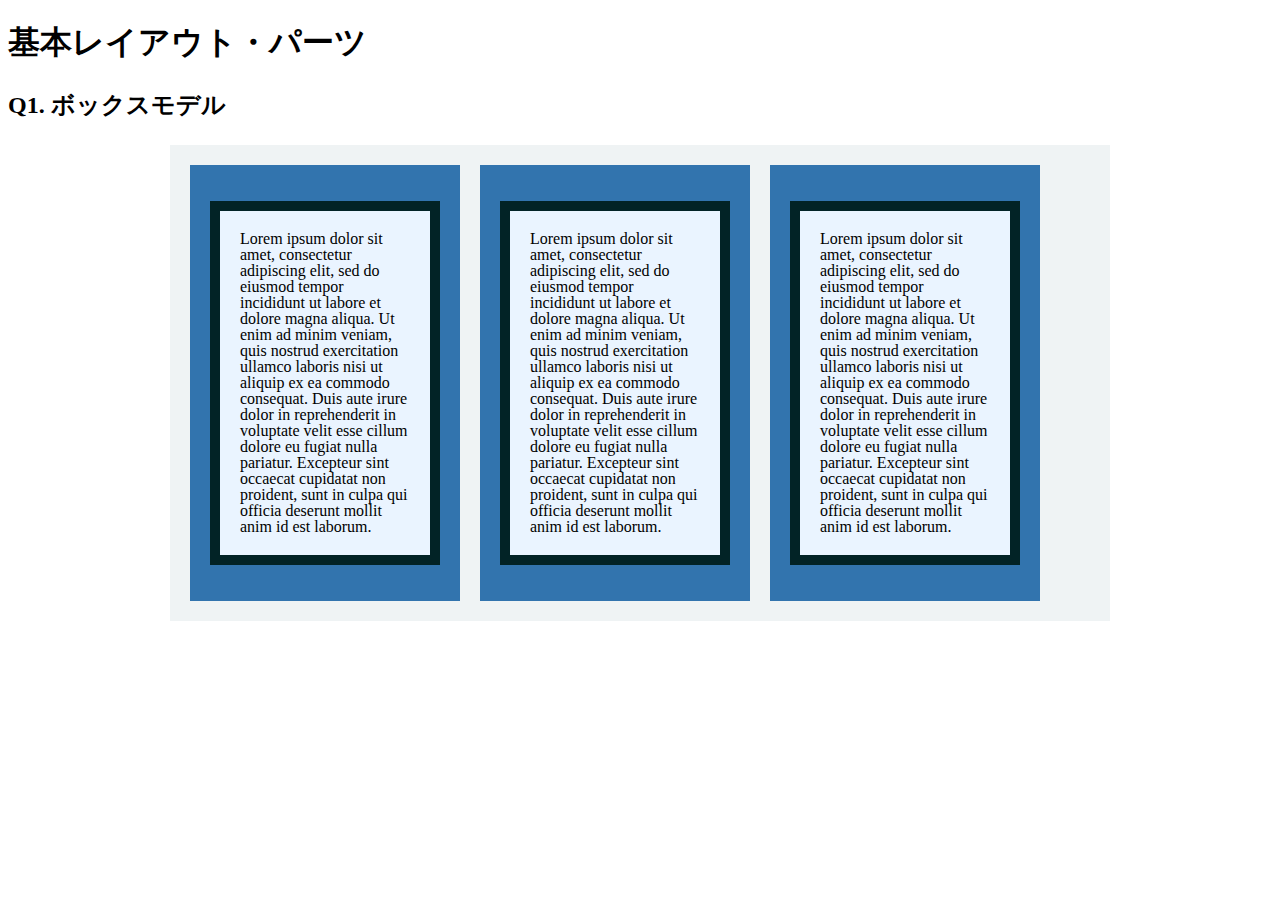
<file: layout_parts/q1/index.html>
<!DOCTYPE html>
<html>
  <head>
    <meta charset="utf-8">
    <meta http-equiv="X-UA-Compatible" content="IE=edge">
    <meta name="viewport" content="width=device-width, initial-scale=1.0, maximum-scale=1.0, user-scalable=no">
    <meta name="format-detection" content="telephone=no">
    <title>基本レイアウト・パーツ</title>
    <link rel="stylesheet" href="http://gizumo-inc.github.io/sample/front-lesson/layout_parts_new/assets/css/reset.css">
    <link rel="stylesheet" href="http://gizumo-inc.github.io/sample/front-lesson/layout_parts_new/assets/css/base.css">
    <link rel="stylesheet" href="css/style.css">
  </head>
  <body>
    <div class="wrapper">
      <h1 class="title">基本レイアウト・パーツ</h1>
      <h2 class="headline">
        <p class="headline__text">Q1. ボックスモデル</p>
      </h2>
      <div class="box">
        <!-- 回答はクラスq1の要素の中に書いてね -->
        <!-- すでについてるクラスにはstyleを指定しない。styleをつける場合は自分で新たにクラスをつけること -->
        <div class="q1 q1__contents clearfix">
          <div class="q1__content__box">
            <p class="q1__content__text">Lorem ipsum dolor sit amet, consectetur adipiscing elit, sed do eiusmod tempor incididunt ut labore et dolore magna aliqua. Ut enim ad minim veniam, quis nostrud exercitation ullamco laboris nisi ut aliquip ex ea commodo consequat. Duis aute irure dolor in reprehenderit in voluptate velit esse cillum dolore eu fugiat nulla pariatur. Excepteur sint occaecat cupidatat non proident, sunt in culpa qui officia deserunt mollit anim id est laborum.</p>
          </div>
          <div class="q1__content__box">
            <p class="q1__content__text">Lorem ipsum dolor sit amet, consectetur adipiscing elit, sed do eiusmod tempor incididunt ut labore et dolore magna aliqua. Ut enim ad minim veniam, quis nostrud exercitation ullamco laboris nisi ut aliquip ex ea commodo consequat. Duis aute irure dolor in reprehenderit in voluptate velit esse cillum dolore eu fugiat nulla pariatur. Excepteur sint occaecat cupidatat non proident, sunt in culpa qui officia deserunt mollit anim id est laborum.</p>
          </div>
          <div class="q1__content__box">
            <p class="q1__content__text">Lorem ipsum dolor sit amet, consectetur adipiscing elit, sed do eiusmod tempor incididunt ut labore et dolore magna aliqua. Ut enim ad minim veniam, quis nostrud exercitation ullamco laboris nisi ut aliquip ex ea commodo consequat. Duis aute irure dolor in reprehenderit in voluptate velit esse cillum dolore eu fugiat nulla pariatur. Excepteur sint occaecat cupidatat non proident, sunt in culpa qui officia deserunt mollit anim id est laborum.</p>
          </div>
        </div>
        <!-- 回答はクラスq1の要素の中に書いてね -->
      </div>
    </div>
  </body>
</html>
</file>
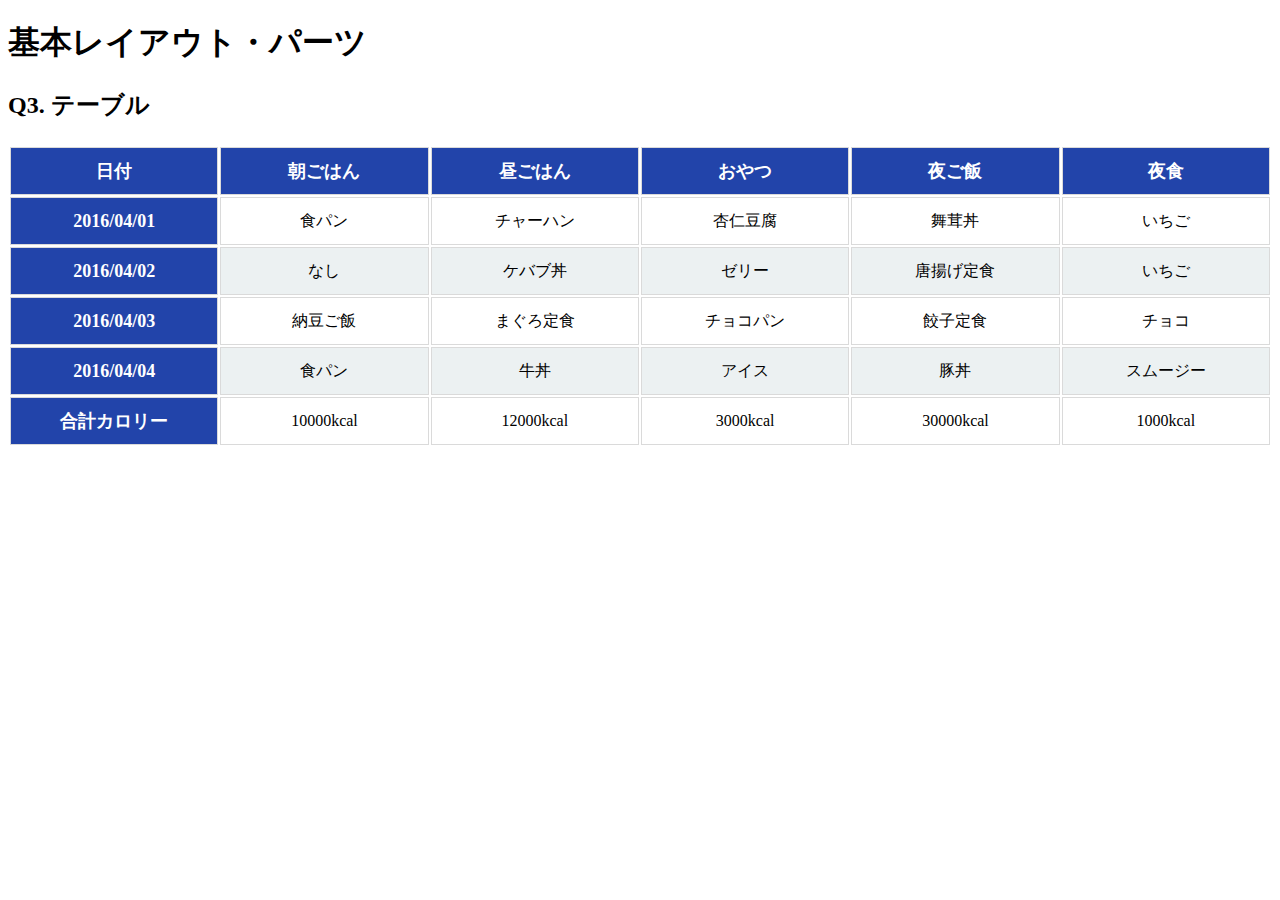
<file: layout_parts/q3/index.html>
<!DOCTYPE html>
<html>
  <head>
    <meta charset="utf-8">
    <meta http-equiv="X-UA-Compatible" content="IE=edge">
    <meta name="viewport" content="width=device-width, initial-scale=1.0, maximum-scale=1.0, user-scalable=no">
    <meta name="format-detection" content="telephone=no">
    <title>基本レイアウト・パーツ</title>
    <link rel="stylesheet" href="http://gizumo-inc.github.io/sample/front-lesson/layout_parts_new/assets/css/reset.css">
    <link rel="stylesheet" href="http://gizumo-inc.github.io/sample/front-lesson/layout_parts_new/assets/css/base.css">
    <link rel="stylesheet" href="css/style.css">
  </head>
  <body>
    <div class="wrapper">
      <h1 class="title">基本レイアウト・パーツ</h1>
      <h2 class="headline">
        <p class="headline__text">Q3. テーブル</p>
      </h2>
      <div class="box">
        <!-- 回答はクラスq3の要素の中に書いてね -->
        <!-- すでについてるクラスにはstyleを指定しない。styleをつける場合は自分で新たにクラスをつけること -->
        <div class="q3">
          <table class="q3__content">
            <thead>
              <tr><th>日付</th><th>朝ごはん</th><th>昼ごはん</th><th>おやつ</th><th>夜ご飯</th><th>夜食</th></tr>
            </thead>
            <tbody class="q3__content__text">
              <tr>
                <th>2016/04/01</th>
                <td>食パン</td>
                <td>チャーハン</td>
                <td>杏仁豆腐</td>
                <td>舞茸丼</td>
                <td>いちご</td>
              </tr>
              <tr>
                <th>2016/04/02</th>
                <td>なし</td>
                <td>ケバブ丼</td>
                <td>ゼリー</td>
                <td>唐揚げ定食</td>
                <td>いちご</td>
              </tr>
              <tr>
                <th>2016/04/03</th>
                <td>納豆ご飯</td>
                <td>まぐろ定食</td>
                <td>チョコパン</td>
                <td>餃子定食</td>
                <td>チョコ</td>
                </tr>
              <tr>
                <th>2016/04/04</th>
                <td>食パン</td>
                <td>牛丼</td>
                <td>アイス</td>
                <td>豚丼</td>
                <td>スムージー</td>
              </tr>
              <tr>
                <th>合計カロリー</th>
                <td>10000kcal</td>
                <td>12000kcal</td>
                <td>3000kcal</td>
                <td>30000kcal</td>
                <td>1000kcal</td>
              </tr>
            </tbody>
          </table>
        </div>
        <!-- 回答はクラスq3の要素の中に書いてね -->
      </div>
    </div>
  </body>
</html>
</file>
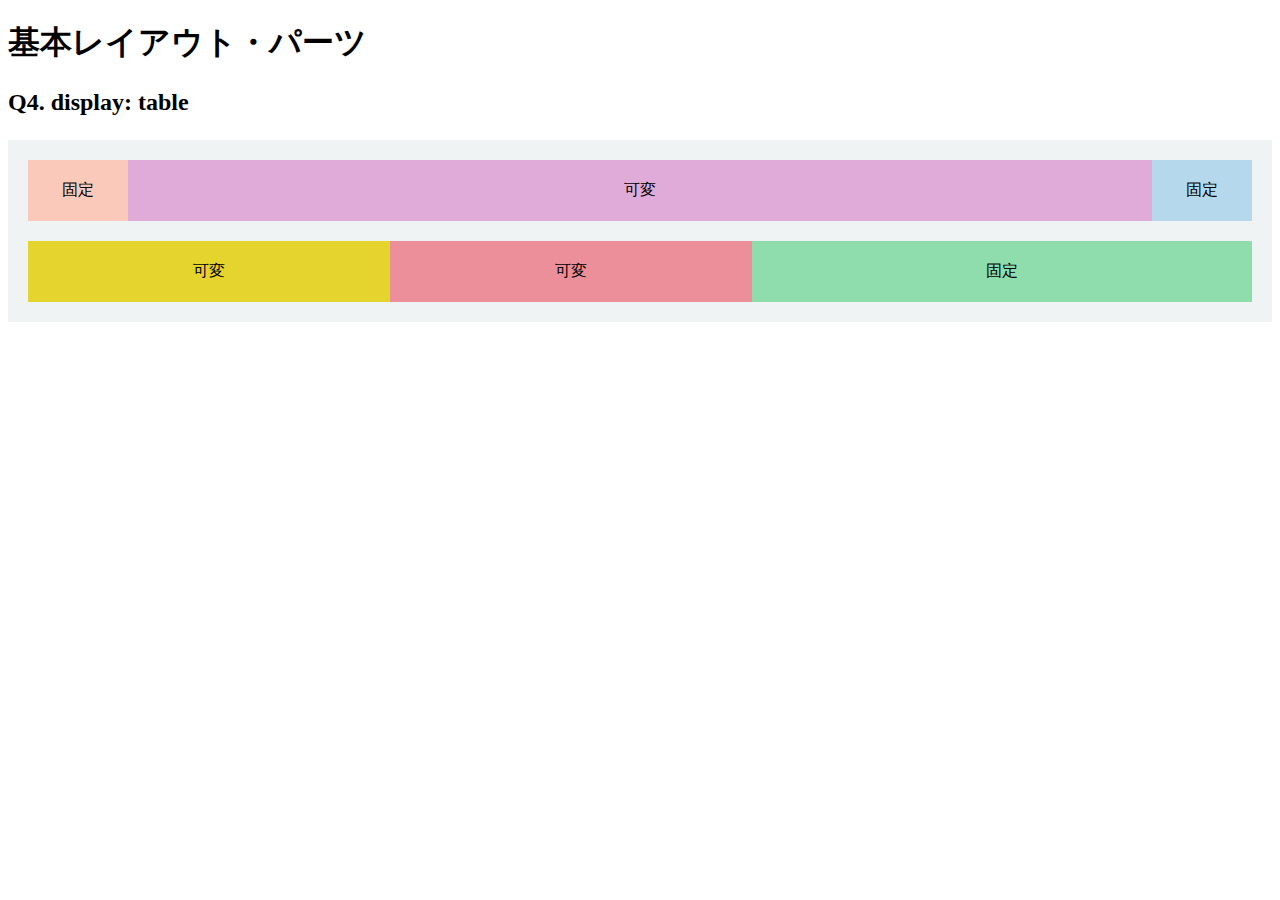
<file: layout_parts/q4/index.html>
<!DOCTYPE html>
<html>
  <head>
    <meta charset="utf-8">
    <meta http-equiv="X-UA-Compatible" content="IE=edge">
    <meta name="viewport" content="width=device-width, initial-scale=1.0, maximum-scale=1.0, user-scalable=no">
    <meta name="format-detection" content="telephone=no">
    <title>基本レイアウト・パーツ</title>
    <link rel="stylesheet" href="http://gizumo-inc.github.io/sample/front-lesson/layout_parts_new/assets/css/reset.css">
    <link rel="stylesheet" href="http://gizumo-inc.github.io/sample/front-lesson/layout_parts_new/assets/css/base.css">
    <link rel="stylesheet" href="css/style.css">
  </head>
  <body>
    <div class="wrapper">
      <h1 class="title">基本レイアウト・パーツ</h1>
      <h2 class="headline">
        <p class="headline__text">Q4. display: table</p>
      </h2>
      <div class="box">
        <!-- 回答はクラスq4の要素の中に書いてね -->
        <!-- すでについてるクラスにはstyleを指定しない。styleをつける場合は自分で新たにクラスをつけること -->
        <!-- 新たにタグは追加しなくてもできます。 -->
        <div class="q4 q4__content">
          <div class="q4__content__boxes">
            <div class="q4__content__box pink">固定</div>
            <div class="q4__content__box purple">可変</div>
            <div class="q4__content__box blue">固定</div>
          </div>
          <div class="q4__content__boxes">
            <div class="q4__content__box yellow">可変</div>
            <div class="q4__content__box red">可変</div>
            <div class="q4__content__box green">固定</div>
          </div>
        </div>
        <!-- 回答はクラスq4の要素の中に書いてね -->
      </div>
    </div>
  </body>
</html>
</file>
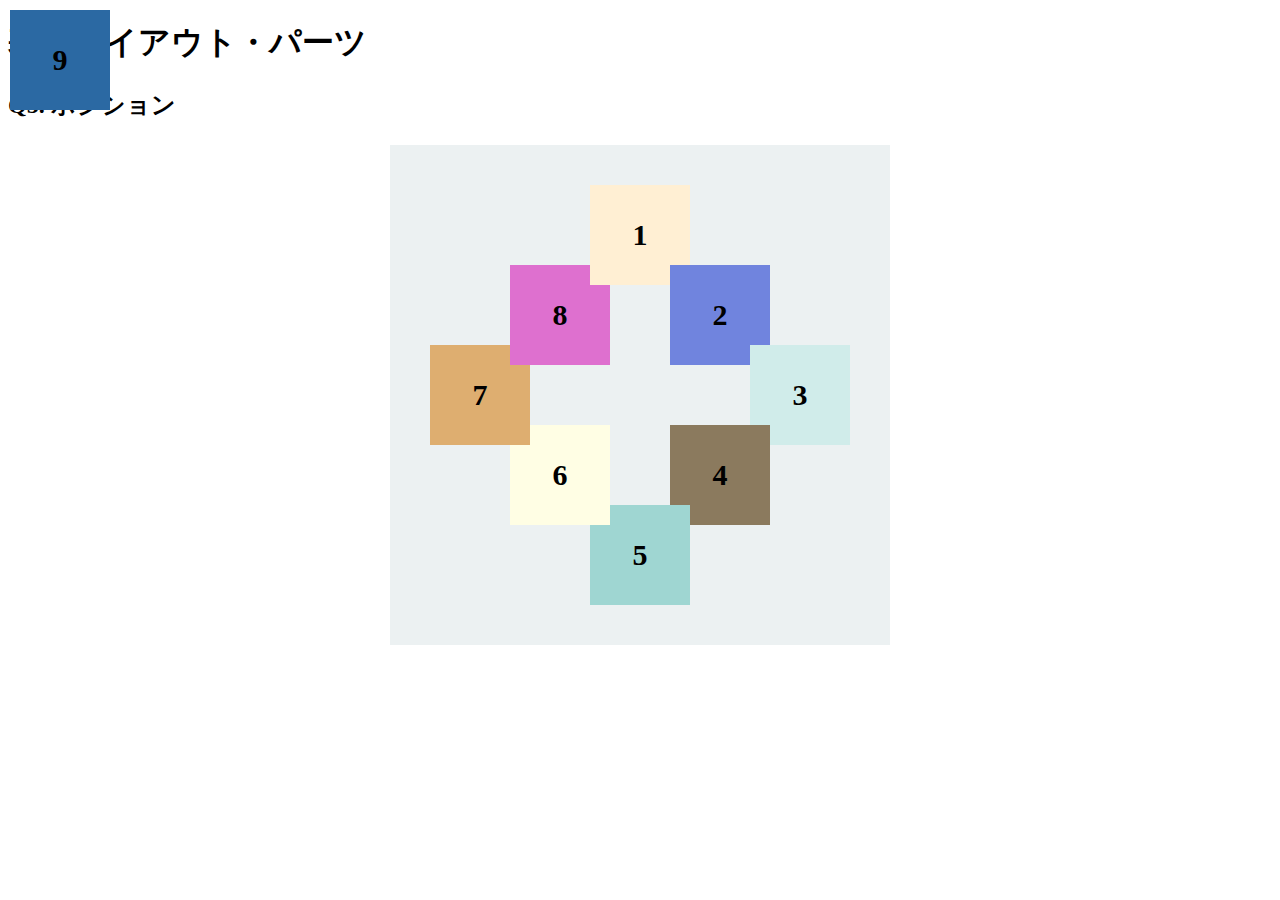
<file: layout_parts/q5/index.html>
<!DOCTYPE html>
<html>
  <head>
    <meta charset="utf-8">
    <meta http-equiv="X-UA-Compatible" content="IE=edge">
    <meta name="viewport" content="width=device-width, initial-scale=1.0, maximum-scale=1.0, user-scalable=no">
    <meta name="format-detection" content="telephone=no">
    <title>基本レイアウト・パーツ</title>
    <link rel="stylesheet" href="http://gizumo-inc.github.io/sample/front-lesson/layout_parts_new/assets/css/reset.css">
    <link rel="stylesheet" href="http://gizumo-inc.github.io/sample/front-lesson/layout_parts_new/assets/css/base.css">
    <link rel="stylesheet" href="css/style.css">
  </head>
  <body>
    <div class="wrapper">
      <h1 class="title">基本レイアウト・パーツ</h1>
      <h2 class="headline">
        <p class="headline__text">Q5. ポジション</p>
      </h2>
      <div class="box">
        <!-- 回答はクラスq5の要素の中に書いてね -->
        <!-- すでについてるクラスにはstyleを指定しない。styleをつける場合は自分で新たにクラスをつけること -->
        <!-- 新たにタグは追加しなくてもできます。 -->
        <div class="q5 q5__contents">
          <div class="q5__content box-pink">8</div>
          <div class="q5__content box-dark-skyblue">5</div>
          <div class="q5__content box-skin">1</div>
          <div class="q5__content box-brown">7</div>
          <div class="q5__content box-dark-brown">4</div>
          <div class="q5__content box-beige">6</div>
          <div class="q5__content box-blue-purple">2</div>
          <div class="q5__content box-right-skyblue">3</div>
          <div class="q5__content box-navy-blue">9</div>
        </div>
        <!-- 回答はクラスq5の要素の中に書いてね -->
      </div>
    </div>
  </body>
</html>
</file>
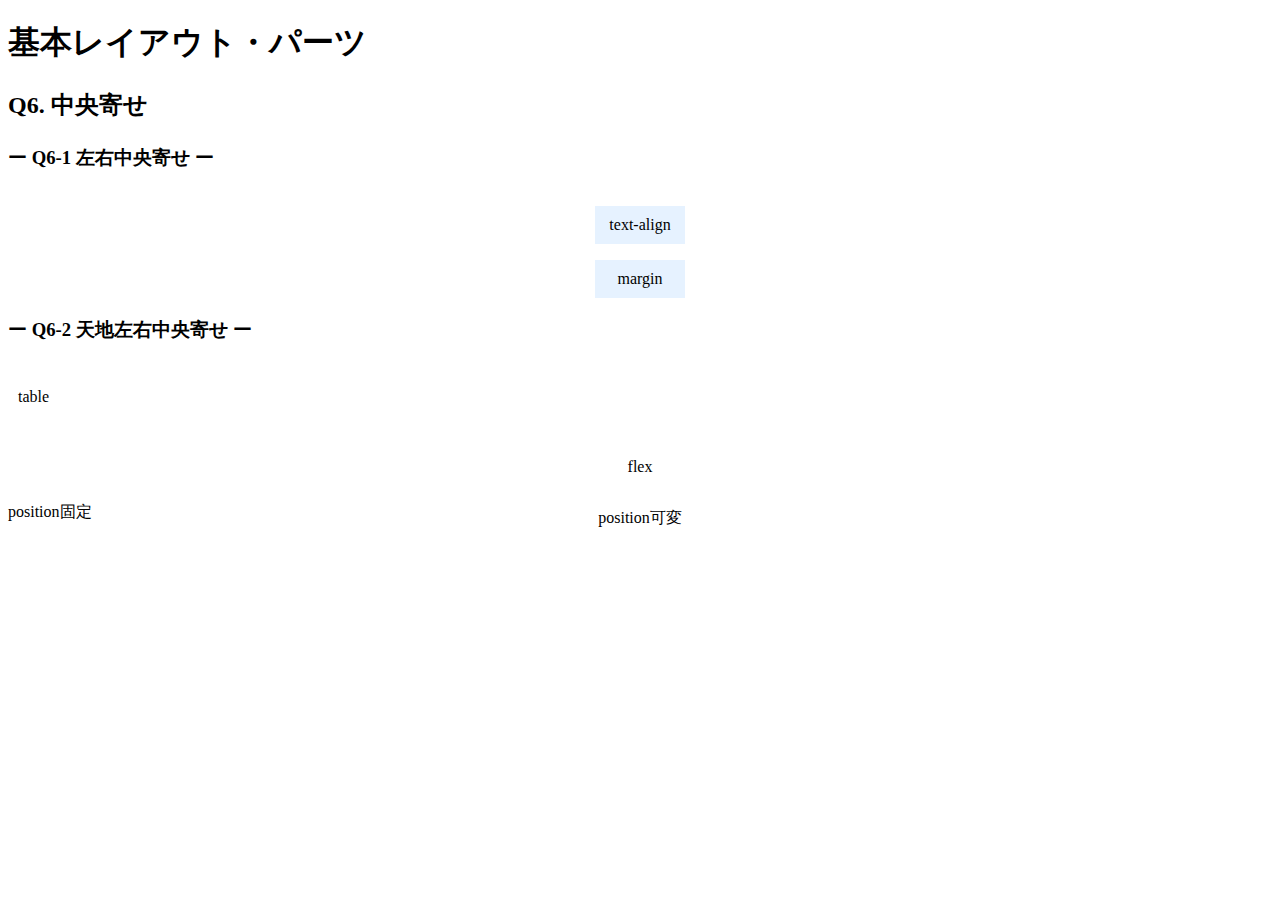
<file: layout_parts/q6/index.html>
<!DOCTYPE html>
<html>
  <head>
    <meta charset="utf-8">
    <meta http-equiv="X-UA-Compatible" content="IE=edge">
    <meta name="viewport" content="width=device-width, initial-scale=1.0, maximum-scale=1.0, user-scalable=no">
    <meta name="format-detection" content="telephone=no">
    <title>基本レイアウト・パーツ</title>
    <link rel="stylesheet" href="http://gizumo-inc.github.io/sample/front-lesson/layout_parts_new/assets/css/reset.css">
    <link rel="stylesheet" href="http://gizumo-inc.github.io/sample/front-lesson/layout_parts_new/assets/css/base.css">
    <link rel="stylesheet" href="css/style.css">
  </head>
  <body>
    <div class="wrapper">
      <h1 class="title">基本レイアウト・パーツ</h1>
      <h2 class="headline">
        <p class="headline__text">Q6. 中央寄せ</p>
      </h2>
      <div class="box">
        <div class="box__inner">
          <h3 class="box__headline">
            <p class="box__headline__text">ー Q6-1 左右中央寄せ ー</p>
          </h3>
          <div class="q6 q6--horizontal">
            <!-- Q6-1の回答はここに書いてね -->
            <!-- 新たにタグは追加しなくてもできます。 -->
            <div class="q6__box">
              <div class="q6__box__top">
                <p class="q6__top__text">text-align</p>
              </div>
            </div>
            <!-- Q6-1の回答はここに書いてね -->

            <!-- Q6-1の回答はここに書いてね -->
            <!-- 新たにタグは追加しなくてもできます。 -->
            <div class="q6__box">
              <p class="q6__top__text q6__box__right">margin</p>
            </div>
            <!-- Q6-1の回答はここに書いてね -->
          </div>
        </div>

        <div class="box__inner">
          <h3 class="box__headline">
            <p class="box__headline__text">ー Q6-2 天地左右中央寄せ ー</p>
          </h3>
          <!-- Q6-2の回答はここに書いてね -->
          <!-- すでについてるクラスにはstyleを指定しない。styleをつける場合は自分で新たにクラスをつけること -->
          <!-- 新たにタグは追加しなくてもできます。 -->
          <div class="q6 q6--around q6__table">
            <div class="q6__table__box">
              <p class="q6__table__text">table</p>
            </div>
          </div>
          <!-- Q6-2の回答はここに書いてね -->

          <!-- Q6-2の回答はここに書いてね -->
          <!-- すでについてるクラスにはstyleを指定しない。styleをつける場合は自分で新たにクラスをつけること -->
          <!-- 新たにタグは追加しなくてもできます。 -->
          <div class="q6 q6--around q6__flex">
            <p class="q6__table__text">flex</p>
          </div>
          <!-- Q6-2の回答はここに書いてね -->

          <div class="q6 q6--position">
            <!-- Q6-2の回答はここに書いてね -->
            <!-- すでについてるクラスにはstyleを指定しない。styleをつける場合は自分で新たにクラスをつけること -->
            <!-- 新たにタグは追加しなくてもできます。 -->
            <div class="q6__box is-stable q6__position">
              <p class="q6__box__inner q6__position__hard">position固定</p>
            </div>
            <!-- Q6-2の回答はここに書いてね -->

            <!-- Q6-2の回答はここに書いてね -->
            <!-- すでについてるクラスにはstyleを指定しない。styleをつける場合は自分で新たにクラスをつけること -->
            <!-- 新たにタグは追加しなくてもできます。 -->
            <div class="q6__box is-flexible q6__position">
              <p class="q6__box__inner q6__position__change">position可変</p>
            </div>
            <!-- Q6-2の回答はここに書いてね -->
          </div>
        </div>
      </div>
    </div>
  </body>
</html>
</file>
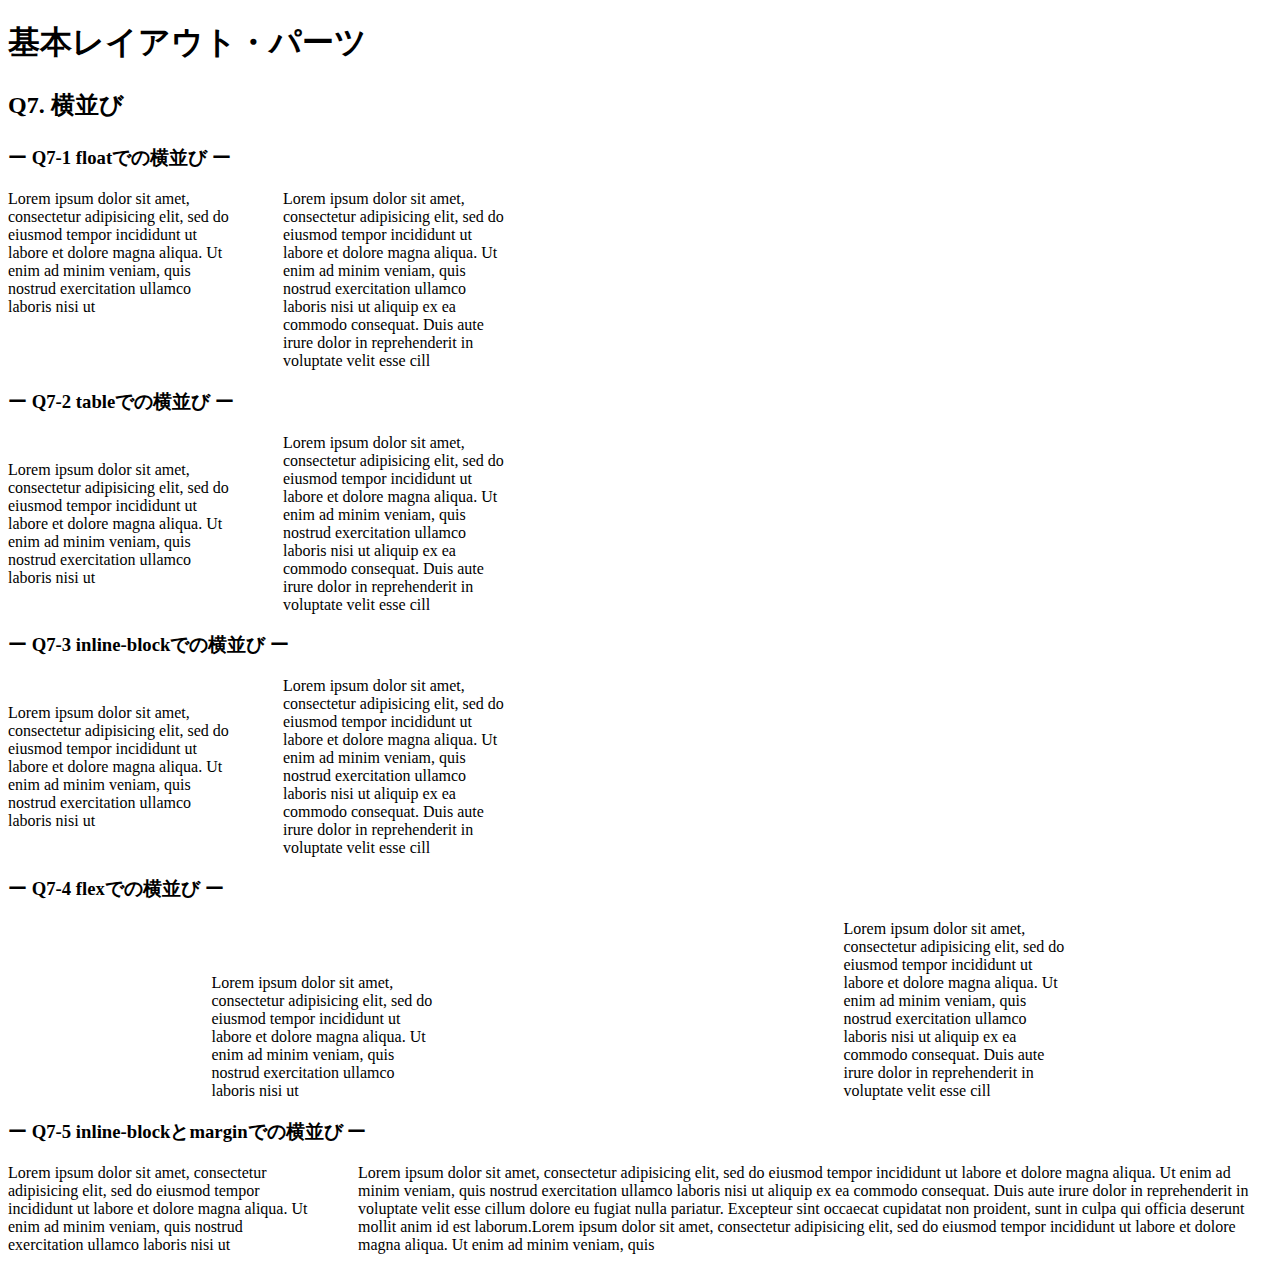
<file: layout_parts/q7/index.html>
<!DOCTYPE html>
<html>
  <head>
    <meta charset="utf-8">
    <meta http-equiv="X-UA-Compatible" content="IE=edge">
    <meta name="viewport" content="width=device-width, initial-scale=1.0, maximum-scale=1.0, user-scalable=no">
    <meta name="format-detection" content="telephone=no">
    <title>基本レイアウト・パーツ</title>
    <link rel="stylesheet" href="http://gizumo-inc.github.io/sample/front-lesson/layout_parts_new/assets/css/reset.css">
    <link rel="stylesheet" href="http://gizumo-inc.github.io/sample/front-lesson/layout_parts_new/assets/css/base.css">
    <link rel="stylesheet" href="css/style.css">
  </head>
  <body>
    <div class="wrapper">
      <h1 class="title">基本レイアウト・パーツ</h1>
      <h2 class="headline">
        <p class="headline__text">Q7. 横並び</p>
      </h2>
      <div class="box">
        <div class="box__inner">
          <h3 class="box__headline">
            <p class="box__headline__text">ー Q7-1 floatでの横並び ー</p>
          </h3>
          <!-- Q7の回答はここに書いてね -->
          <!-- すでについてるクラスにはstyleを指定しない。styleをつける場合は自分で新たにクラスをつけること -->
          <!-- 新たにタグは追加しなくてもできます。 -->
          <div class="q7 q7--float">
            <div class="q7__inner clearfix">
              <div class="q7__box q7__box__item q7__box__push">
                Lorem ipsum dolor sit amet, consectetur adipisicing elit, sed do eiusmod tempor incididunt ut labore et dolore magna aliqua. Ut enim ad minim veniam, quis nostrud exercitation ullamco laboris nisi ut
              </div>
              <div class="q7__box q7__box__item q7__box__push">
                Lorem ipsum dolor sit amet, consectetur adipisicing elit, sed do eiusmod tempor incididunt ut labore et dolore magna aliqua. Ut enim ad minim veniam, quis nostrud exercitation ullamco laboris nisi ut aliquip ex ea commodo consequat. Duis aute irure dolor in reprehenderit in voluptate velit esse cill
              </div>
            </div>
          </div>
          <!-- Q7の回答はここに書いてね -->
        </div>

        <div class="box__inner">
          <h3 class="box__headline">
            <p class="box__headline__text">ー Q7-2 tableでの横並び ー</p>
          </h3>
          <!-- Q7の回答はここに書いてね -->
          <!-- すでについてるクラスにはstyleを指定しない。styleをつける場合は自分で新たにクラスをつけること -->
          <!-- 新たにタグは追加しなくてもできます。 -->
          <div class="q7 q7--table">
            <div class="q7__inner q7__box__tables">
              <div class="q7__box q7__box__table">
                <div class="q7__box__text q7__box__item">
                  Lorem ipsum dolor sit amet, consectetur adipisicing elit, sed do eiusmod tempor incididunt ut labore et dolore magna aliqua. Ut enim ad minim veniam, quis nostrud exercitation ullamco laboris nisi ut
                </div>
              </div>
              <div class="q7__box q7__box__table is-table-current">
                <div class="q7__box__text q7__box__item ">
                  Lorem ipsum dolor sit amet, consectetur adipisicing elit, sed do eiusmod tempor incididunt ut labore et dolore magna aliqua. Ut enim ad minim veniam, quis nostrud exercitation ullamco laboris nisi ut aliquip ex ea commodo consequat. Duis aute irure dolor in reprehenderit in voluptate velit esse cill
                </div>
              </div>
            </div>
          </div>
          <!-- Q7の回答はここに書いてね -->
        </div>

        <div class="box__inner">
          <h3 class="box__headline">
            <p class="box__headline__text">ー Q7-3 inline-blockでの横並び ー</p>
          </h3>
          <!-- Q7の回答はここに書いてね -->
          <!-- すでについてるクラスにはstyleを指定しない。styleをつける場合は自分で新たにクラスをつけること -->
          <!-- 新たにタグは追加しなくてもできます。 -->
          <div class="q7 q7--inlineblock">
            <div class="q7__inner q7__box__wrapper">
              <div class="q7__box q7__box__item  q7__box__container">
                Lorem ipsum dolor sit amet, consectetur adipisicing elit, sed do eiusmod tempor incididunt ut labore et dolore magna aliqua. Ut enim ad minim veniam, quis nostrud exercitation ullamco laboris nisi ut
              </div>
              <div class="q7__box q7__box__item q7__box__container">
                Lorem ipsum dolor sit amet, consectetur adipisicing elit, sed do eiusmod tempor incididunt ut labore et dolore magna aliqua. Ut enim ad minim veniam, quis nostrud exercitation ullamco laboris nisi ut aliquip ex ea commodo consequat. Duis aute irure dolor in reprehenderit in voluptate velit esse cill
              </div>
            </div>
          </div>
          <!-- Q7の回答はここに書いてね -->
        </div>

        <div class="box__inner">
          <h3 class="box__headline">
            <p class="box__headline__text">ー Q7-4 flexでの横並び ー</p>
          </h3>
          <!-- Q7の回答はここに書いてね -->
          <!-- すでについてるクラスにはstyleを指定しない。styleをつける場合は自分で新たにクラスをつけること -->
          <!-- 新たにタグは追加しなくてもできます。 -->
          <div class="q7 q7--flex">
            <div class="q7__inner  q7__box__flex">
              <div class="q7__box q7__box__item">
                Lorem ipsum dolor sit amet, consectetur adipisicing elit, sed do eiusmod tempor incididunt ut labore et dolore magna aliqua. Ut enim ad minim veniam, quis nostrud exercitation ullamco laboris nisi ut
              </div>
              <div class="q7__box q7__box__item is-flex-current">
                Lorem ipsum dolor sit amet, consectetur adipisicing elit, sed do eiusmod tempor incididunt ut labore et dolore magna aliqua. Ut enim ad minim veniam, quis nostrud exercitation ullamco laboris nisi ut aliquip ex ea commodo consequat. Duis aute irure dolor in reprehenderit in voluptate velit esse cill
              </div>
            </div>
          </div>
          <!-- Q7の回答はここに書いてね -->
        </div>

        <div class="box__inner">
          <h3 class="box__headline">
            <p class="box__headline__text">ー Q7-5 inline-blockとmarginでの横並び ー</p>
          </h3>
          <!-- Q7の回答はここに書いてね -->
          <!-- すでについてるクラスにはstyleを指定しない。styleをつける場合は自分で新たにクラスをつけること -->
          <!-- 新たにタグは追加しなくてもできます。 -->
          <div class="q7 q7--margin">
            <div class="q7__inner is-full q7__box__wrapper">
            　<div class="q7__box q7__box__hard">
                <div class="q7__box__text">
                  Lorem ipsum dolor sit amet, consectetur adipisicing elit, sed do eiusmod tempor incididunt ut labore et dolore magna aliqua. Ut enim ad minim veniam, quis nostrud exercitation ullamco laboris nisi ut
                </div>
              </div>
              <div class="q7__box q7__box__change">
                <div class="q7__box__text">
                  Lorem ipsum dolor sit amet, consectetur adipisicing elit, sed do eiusmod tempor incididunt ut labore et dolore magna aliqua. Ut enim ad minim veniam, quis nostrud exercitation ullamco laboris nisi ut aliquip ex ea commodo consequat. Duis aute irure dolor in reprehenderit in voluptate velit esse cillum dolore eu fugiat nulla pariatur. Excepteur sint occaecat cupidatat non proident, sunt in culpa qui officia deserunt mollit anim id est laborum.Lorem ipsum dolor sit amet, consectetur adipisicing elit, sed do eiusmod tempor incididunt ut labore et dolore magna aliqua. Ut enim ad minim veniam, quis
                </div>
              </div>
            </div>
          </div>
          <!-- Q7の回答はここに書いてね -->
        </div>
      </div>
    </div>
  </body>
</html>
</file>
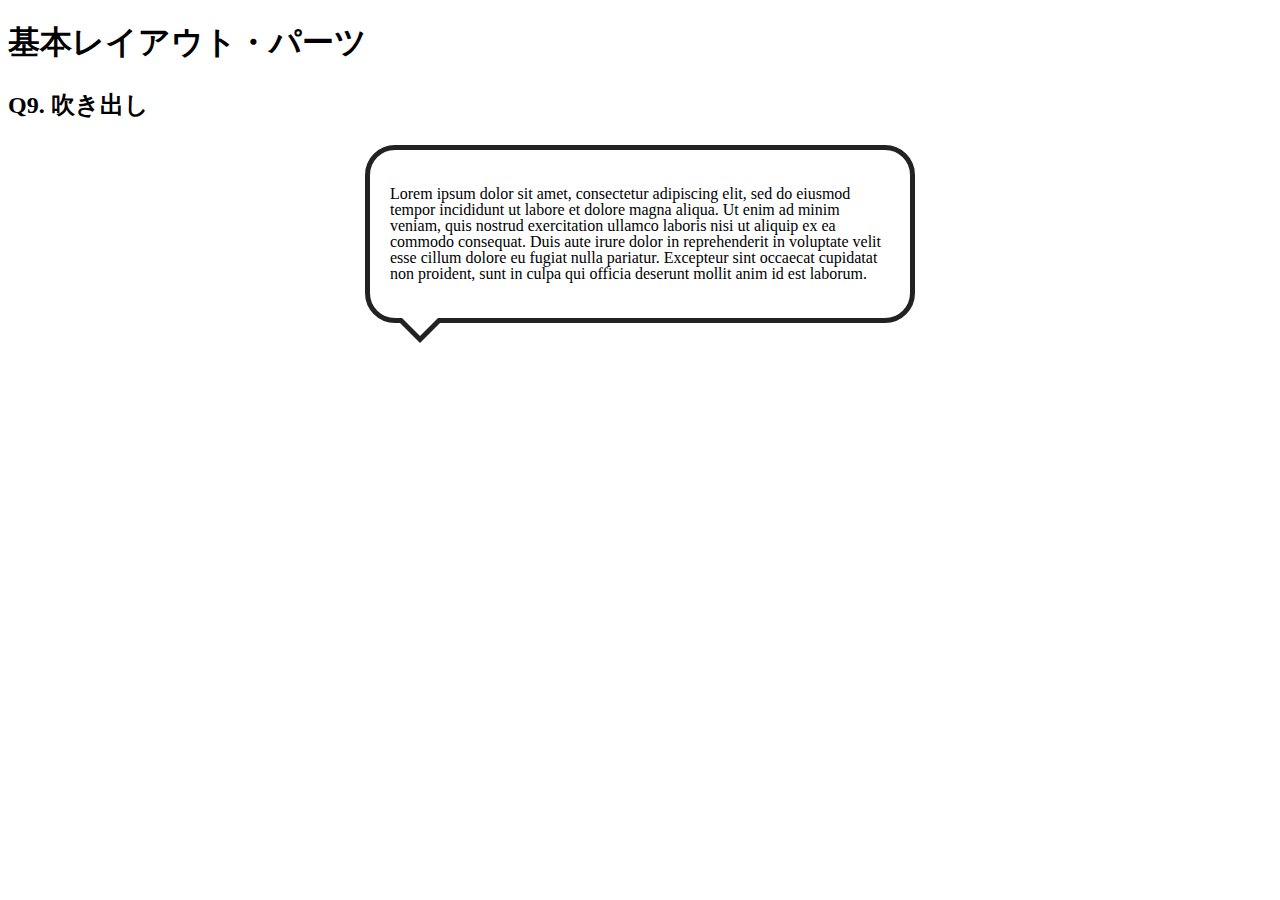
<file: layout_parts/q9/index.html>
<!DOCTYPE html>
<html>
  <head>
    <meta charset="utf-8">
    <meta http-equiv="X-UA-Compatible" content="IE=edge">
    <meta name="viewport" content="width=device-width, initial-scale=1.0, maximum-scale=1.0, user-scalable=no">
    <meta name="format-detection" content="telephone=no">
    <title>基本レイアウト・パーツ</title>
    <link rel="stylesheet" href="http://gizumo-inc.github.io/sample/front-lesson/layout_parts_new/assets/css/reset.css">
    <link rel="stylesheet" href="http://gizumo-inc.github.io/sample/front-lesson/layout_parts_new/assets/css/base.css">
    <link rel="stylesheet" href="css/style.css">
  </head>
  <body>
    <div class="wrapper">
      <h1 class="title">基本レイアウト・パーツ</h1>
      <h2 class="headline">
        <p class="headline__text">Q9. 吹き出し</p>
      </h2>
      <div class="box">
        <!-- 回答はクラスq9の要素の中に書いてね -->
        <!-- すでについてるクラスにはstyleを指定しない。styleをつける場合は自分で新たにクラスをつけること -->
        <div class="q9 q9__content">
          <p>
            Lorem ipsum dolor sit amet, consectetur adipiscing  elit, sed do eiusmod tempor incididunt ut labore et dolore magna aliqua. Ut enim ad minim veniam, quis nostrud exercitation ullamco laboris nisi ut aliquip ex ea commodo consequat. Duis aute irure dolor in reprehenderit in voluptate velit esse cillum dolore eu fugiat nulla pariatur. Excepteur sint occaecat cupidatat non proident, sunt in culpa qui officia deserunt mollit anim id est laborum.
          </p>
        </div>
        <!-- 回答はクラスq9の要素の中に書いてね -->
      </div>
    </div>
  </body>
</html>
</file>
<file: layout_parts/q1/css/style.css>
@charset "UTF-8";

/* 回答はここに書いてね */

.clearfix::after {
  content: "";
  display: block;
  clear: both;
}

.q1__contents {
  background-color: #eff3f4;
  margin: 0 auto;
  width: 940px;
  padding: 20px;
  box-sizing: border-box;
}

.q1__content__box:first-child {
  margin-left: 0;
}

.q1__content__box {
  background-color: #3274ae;
  box-sizing: border-box;
  float: left;
  /* margin: 20px 0 20px 20px; */
  margin-left: 20px;
  padding: 20px;
  width: 270px;
}

.q1__content__text {
  background-color: #eaf4ff;
  border: 10px solid #022326;
  line-height: 16px;
  font-size: 16px;
  padding: 20px;
  /* box-sizing: border-box;
  width: 230px; */
}

/* 回答はここに書いてね */
</file>
<file: layout_parts/q3/css/style.css>
@charset "UTF-8";

/* 回答はここに書いてね */

.q3__content {
  table-layout: fixed;
  width: 100%;
  text-align: center;
}

.q3__content th,
.q3__content td {
  border: 1px solid #dadada;
  padding: 10px 0;
}

.q3__content th {
  background-color: #24a;
  color: #fff;
  font-size: 18px;
  line-height: 26px;
}

.q3__content td:not(:first-child) {
  font-size: 16px;
  line-height: 22px;
}

.q3__content__text tr:nth-child(even) {
  background-color: #ecf1f2;
}

.q3__content__text tr:last-child {
  border-top: 2px dashed #000;
}

/* 回答はここに書いてね */
</file>
<file: layout_parts/q4/css/style.css>
@charset "UTF-8";

/* 回答はここに書いてね */

.q4__content {
  background-color: #eff3f4;
  box-sizing: border-box;
  padding: 20px;
}

.q4__content__boxes {
  display: table;
  width: 100%;
  margin-top: 20px;
}

.q4__content__boxes:first-child {
  margin-top: 0;
}

.q4__content__box {
  display: table-cell;
  padding: 20px 0;
  box-sizing: border-box;
  text-align: center;
}

.pink {
  background-color: #fbc9b9;
  width: 100px;
}

.purple {
  background-color: #e0abd9;
}

.blue {
  background-color: #b6d8ed;
  width: 100px;
}

.yellow {
  background-color: #e5d32e;
}

.red {
  background-color: #ec8f9a;
}

.green {
  background-color: #8fdcad;
  width: 500px;
}

/* 回答はここに書いてね */
</file>
<file: layout_parts/q5/css/style.css>
@charset "UTF-8";

/* 回答はここに書いてね */

.q5__contents {
  background-color: #ecf1f2;
  margin: 0 auto;
  height: 500px;
  width: 500px;
  position: relative;
}

.q5__content {
  font-size: 30px;
  font-weight: bold;
  text-align: center;
  line-height: 100px;
  height: 100px;
  width: 100px;
  position: absolute;
}

.box-skin {
  background-color: #ffefd3;
  /* position: relative; */
  /* position: absolute; */
  top: 40px;
  right: 200px;
  z-index: 1;
}

.box-blue-purple {
  background-color: #7084de;
  /* position: absolute; */
  top: 120px;
  right: 120px;
  z-index: 2;
}

.box-right-skyblue {
  background-color: #d0ecea;
  /* position: absolute; */
  top: 200px;
  right: 40px;
  z-index: 3;
}

.box-dark-brown {
  background-color: #8b7a5e;
  /* position: absolute; */
  top: 280px;
  right: 120px;
  z-index: 4;
}

.box-dark-skyblue {
  background-color: #9fd6d2;
  /* position: absolute; */
  top: 360px;
  right: 200px;
  z-index: 5;
}

.box-beige {
  background-color: #fffee4;
  /* position: absolute; */
  top: 280px;
  left: 120px;
  z-index: 6;
}

.box-brown {
  background-color: #deae70;
  /* position: absolute; */
  top: 200px;
  left: 40px;
  z-index: 7;
}

.box-pink {
  background-color: #de70cf;
  /* position: absolute; */
  top: 120px;
  left: 120px;
  z-index: 8;
}

.box-pink::after {
  content: "";
  background-color: #ffefd3;
  position: absolute;
  top: 0;
  right: 0;
  height: 20px;
  width: 20px;
}

.box-navy-blue {
  background-color: #2b69a3;
  position: fixed;
  top: 10px;
  left: 10px;
  z-index: 9;
}

/* 回答はここに書いてね */
</file>
<file: layout_parts/q6/css/style.css>
@charset "UTF-8";

/* 回答はここに書いてね */

/* ー Q6-1 左右中央寄せ ー

-----------------------------------*/

.q6__box__top {
  text-align: center;
}

.q6__box__top p {
  display: inline-block;
}
.q6__top__text {
  background-color: #e6f2ff;
  width: 90px;
  padding: 10px;
  box-sizing: border-box;
}

.q6__top__text.q6__box__right {
  margin: 0 auto;
  display: block;
  text-align: center;
}

/* ー Q6-2 天地左右中央寄せ ー

-----------------------------------*/

.q6__table {
  display: table;
}

.q6__table__box {
  display: table-cell;
  text-align: center;
  vertical-align: middle;
}

.q6__table__text {
  padding: 10px;
  background-color: #fff;
  display: inline-block;
}

.q6__flex {
  display: flex;
  align-items: center;
  justify-content: center;
}

.q6__position {
  position: relative;
}

.q6__position__hard {
  position: absolute;
  top: 0;
  right: 0;
  left: 0;
  bottom: 0;
  margin: auto;
}

.q6__position__change {
  position: absolute;
  top: 50%;
  right: 50%;
  text-align: center;
  transform: translate(50%, -50%);
}

/* 回答はここに書いてね */
</file>
<file: layout_parts/q7/css/style.css>
@charset "UTF-8";

/* 回答はここに書いてね */

/* Q7 共通

-------------------------------*/
.q7__box__item {
  width: 225px;
  box-sizing: border-box;
  margin-left: 50px;
  font-size: 16px;
}

.q7__box__item:first-child {
  margin: 0;
}

/* ー Q7-1 floatでの横並び ー

-------------------------------*/

.clearfix::after {
  content: "";
  display: block;
  clear: both;
}

.q7__box__push {
  float: left;
}

/* ー Q7-2 tableでの横並び ー

-------------------------------*/

.q7__box__tables {
  display: table;
}

.q7__box__table {
  display: table-cell;
  vertical-align: middle;
}

.is-table-current {
  padding-left: 50px;
}

/* ー Q7-3 inline-blockでの横並び ー

-------------------------------*/

.q7__box__wrapper {
  font-size: 0;
}

.q7__box__container {
  display: inline-block;
  vertical-align: middle;
}

/* ー Q7-4 flexでの横並び ー

-------------------------------*/

.q7__box__flex {
  display: flex;
  justify-content: space-around;
  align-items: flex-end;
}

.is-flex-current {
  margin: 0;
}

/* ー Q7-5 inline-blockとmarginでの横並び ー

-------------------------------*/

/* .q7__box__wrapper {
  font-size: 0;
} */

.q7__box__hard {
  width: 300px;
  display: inline-block;
  vertical-align: top;
  font-size: 16px;
}

.q7__box__change {
  width: 100%;
  display: inline-block;
  vertical-align: top;
  box-sizing: border-box;
  padding-left: 350px;
  margin-left: -300px;
  font-size: 16px;
}
/* 回答はここに書いてね */
</file>
<file: layout_parts/q9/css/style.css>
@charset "UTF-8";

/* 回答はここに書いてね */

.q9__content {
  width: 500px;
  padding: 20px;
  /* box-sizing: border-box; */
  border: 5px solid #222;
  border-radius: 30px;
  margin: 0 auto;
  position: relative;
  font-size: 16px;
  line-height: 16px;
}

.q9__content::before,
.q9__content::after {
  content: "";
  border: 20px solid transparent;
  position: absolute;
  left: 30px;
}

.q9__content::before {
  border-top-color: #222;
  bottom: -45px;
}

.q9__content::after {
  border-top-color: #fff;
  bottom: -38px;
}

/* .q9__content__text {
  font-size: 16px;
  line-height: 16px;
} */

/* 回答はここに書いてね */
</file>
